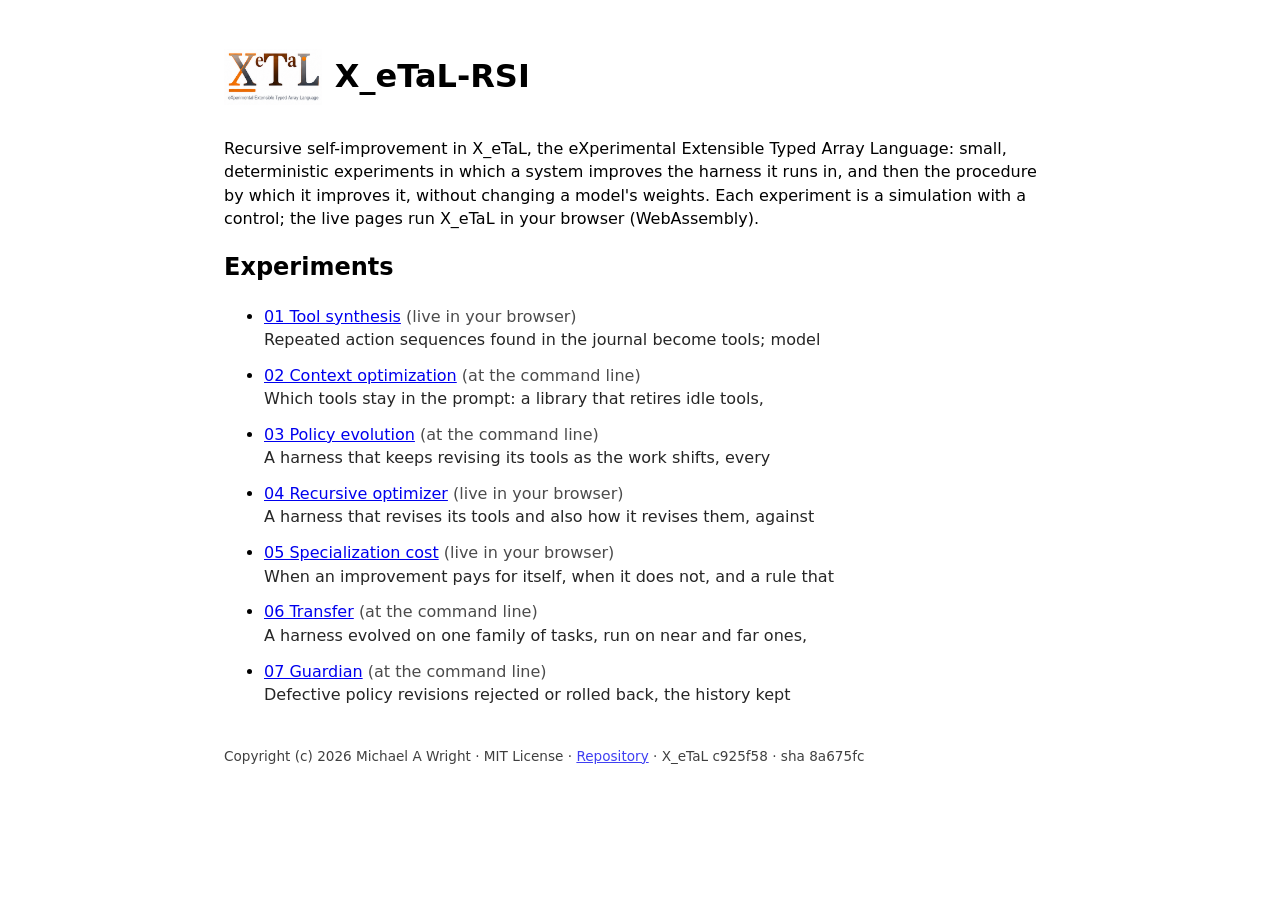
<file: index.html>
<!doctype html>
<html lang="en">
<head>
<meta charset="utf-8">
<meta name="viewport" content="width=device-width, initial-scale=1">
<title>X_eTaL-RSI</title>
<link rel="icon" href="favicon.ico">
<style>
body { font-family: system-ui, sans-serif; max-width: 52em; margin: 2em auto; padding: 0 1em; line-height: 1.45; }
.brand { display: flex; align-items: center; gap: 0.8em; }
.brand img { height: 56px; }
li { margin: 0.8em 0; } .kind { opacity: 0.7; } .sum { opacity: 0.85; }
footer { margin-top: 3em; font-size: 0.85em; opacity: 0.75; }
@media (prefers-color-scheme: dark) { body { background: #161616; color: #ddd; } a { color: #7ab0ff; } }
</style>
</head>
<body data-sha="8a675fc">
<div class="brand"><img src="xetal-logo-orange.png" alt="X_eTaL"><h1>X_eTaL-RSI</h1></div>
<p>Recursive self-improvement in X_eTaL, the eXperimental Extensible Typed
Array Language: small, deterministic experiments in which a system improves
the harness it runs in, and then the procedure by which it improves it,
without changing a model's weights. Each experiment is a simulation with a
control; the live pages run X_eTaL in your browser (WebAssembly).</p>
<h2>Experiments</h2>
<ul>
<li><a href="01-tool-synthesis/">01 Tool synthesis</a> <span class="kind">(live in your browser)</span><br><span class="sum">Repeated action sequences found in the journal become tools; model</span></li>
<li><a href="https://github.com/softwarewrighter/X_eTaL-RSI/tree/main/experiments/02-context-optimization">02 Context optimization</a> <span class="kind">(at the command line)</span><br><span class="sum">Which tools stay in the prompt: a library that retires idle tools,</span></li>
<li><a href="https://github.com/softwarewrighter/X_eTaL-RSI/tree/main/experiments/03-policy-evolution">03 Policy evolution</a> <span class="kind">(at the command line)</span><br><span class="sum">A harness that keeps revising its tools as the work shifts, every</span></li>
<li><a href="04-recursive-optimizer/">04 Recursive optimizer</a> <span class="kind">(live in your browser)</span><br><span class="sum">A harness that revises its tools and also how it revises them, against</span></li>
<li><a href="05-specialization-cost/">05 Specialization cost</a> <span class="kind">(live in your browser)</span><br><span class="sum">When an improvement pays for itself, when it does not, and a rule that</span></li>
<li><a href="https://github.com/softwarewrighter/X_eTaL-RSI/tree/main/experiments/06-transfer">06 Transfer</a> <span class="kind">(at the command line)</span><br><span class="sum">A harness evolved on one family of tasks, run on near and far ones,</span></li>
<li><a href="https://github.com/softwarewrighter/X_eTaL-RSI/tree/main/experiments/07-guardian">07 Guardian</a> <span class="kind">(at the command line)</span><br><span class="sum">Defective policy revisions rejected or rolled back, the history kept</span></li>
</ul>
<footer>Copyright (c) 2026 Michael A Wright &middot; MIT License &middot;
<a href="https://github.com/softwarewrighter/X_eTaL-RSI">Repository</a> &middot; X_eTaL c925f58 &middot; sha 8a675fc</footer>
</body>
</html>
</file>
